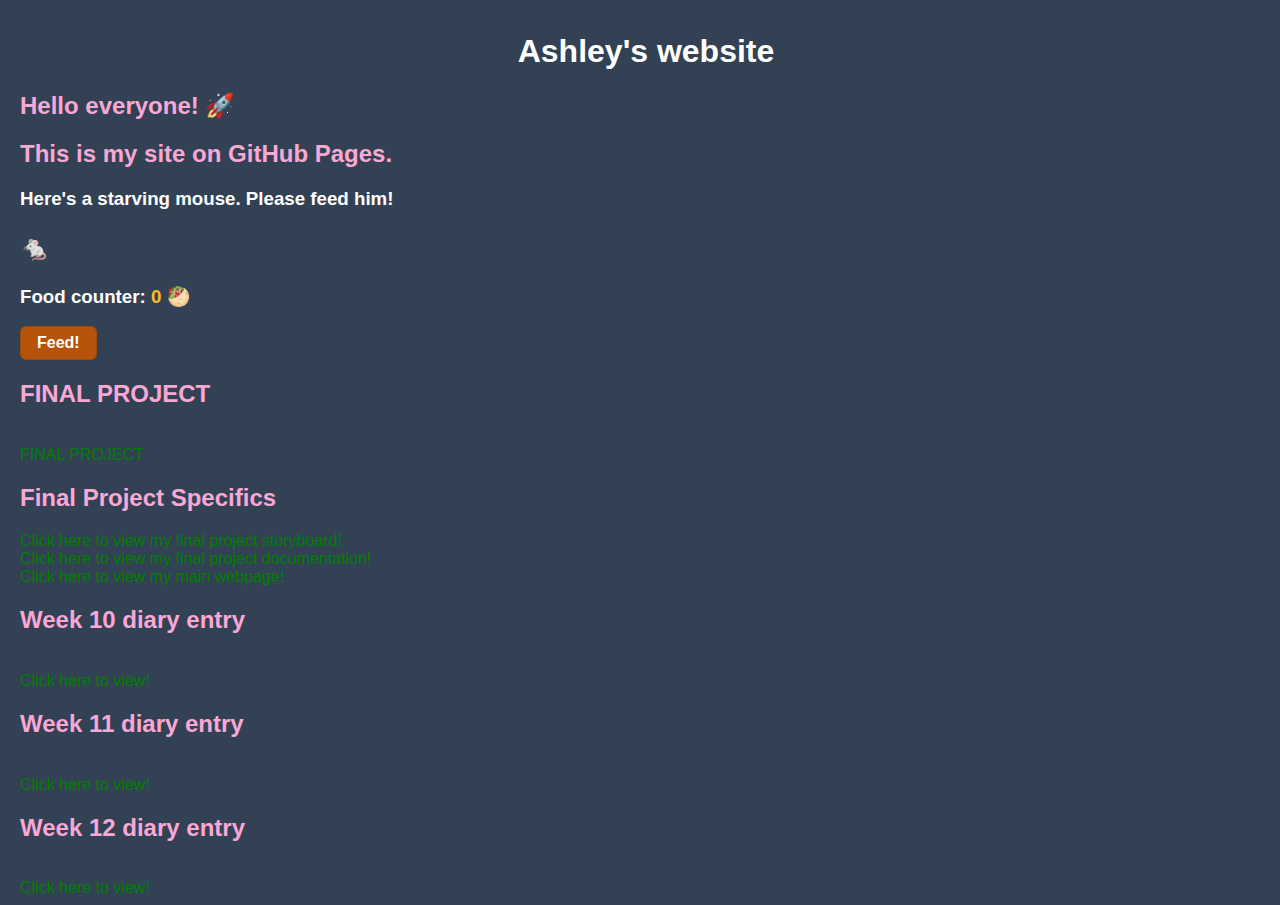
<file: index.html>
<!DOCTYPE html>
<html lang="en">
  <head>
    <title>My NM2207 GitHub Portfolio</title>
    <script src="scripts/counter.js"></script>
    <link rel="stylesheet" href="styles/styles.css" />
  </head>
  <body>
    <center><h1>Ashley's website</h1></center>
    <h2>Hello everyone! 🚀</h2>
    <h2>This is my site on GitHub Pages.</h2>
    <h3>Here's a starving mouse. Please feed him!</h3>
    <h3 class="mouse">🐁</h3>
    <h3>Food counter: <span class="counter">0</span> 🥙</h3>
    <button>Feed!</button>
    <hr=grey>
    <br>
    <h2> FINAL PROJECT</h2>
    <br>
    <a href="../FINAL PROJECT/index.html"> FINAL PROJECT </h3>
    <style>
a:link {
  color: green;
  background-color: transparent;
  text-decoration: none;
}
a:visited {
  color: pink;
  background-color: transparent;
  text-decoration: none;
}
a:hover {
  color: red;
  background-color: transparent;
  text-decoration: underline;
}
a:active {
  color: yellow;
  background-color: transparent;
  text-decoration: underline;
}
</style>
    
    <br>
    <h2>Final Project Specifics</h2>
    <style>
a:link {
  color: green;
  background-color: transparent;
  text-decoration: none;
}
a:visited {
  color: pink;
  background-color: transparent;
  text-decoration: none;
}
a:hover {
  color: red;
  background-color: transparent;
  text-decoration: underline;
}
a:active {
  color: yellow;
  background-color: transparent;
  text-decoration: underline;
}
</style>
    <a href="https://docs.google.com/document/d/1CjJ2oX8HediTY_D7ZOqJYivoy_h7bRm5obN8B_9thko/edit?usp=sharing"> Click here to view my final project storyboard! </h3>
    <br>
    <a href= "https://docs.google.com/document/d/1r9INZAQuKXOfGYmFhX9wLP4sR_EvI2CHPwiwa4qOhfo/edit?usp=sharing" > Click here to view my final project documentation! </h3>
    <br>
    <a href="../FINAL PROJECT/index.html"> Click here to view my main webpage! </h3>
   <br>
    <h2>Week 10 diary entry</h2>
    <br>
    <a href="https://docs.google.com/document/d/1LkVnINnqKmVir9Kpa6M1NCOhk_cOrur8_0uLnw_HtcQ/edit?usp=sharing"> Click here to view!
  
      <br>
    <h2>Week 11 diary entry</h2>
    <br>
    <a href="https://docs.google.com/document/d/10uxNs6GVsG9sHnrxuVjy3gZu86QZ3WKSbfYW8hz0DYA/edit?usp=sharing"> Click here to view!
  
      
      <br>
    <h2>Week 12 diary entry</h2>
    <br>
    <a href="https://docs.google.com/document/d/1kc17nK2WlrzdwEwUUpHNvhA8Ncq7YmoPMClQffkSN3Y/edit?usp=sharing"> Click here to view!

    
    
  </body>
</html>
</file>
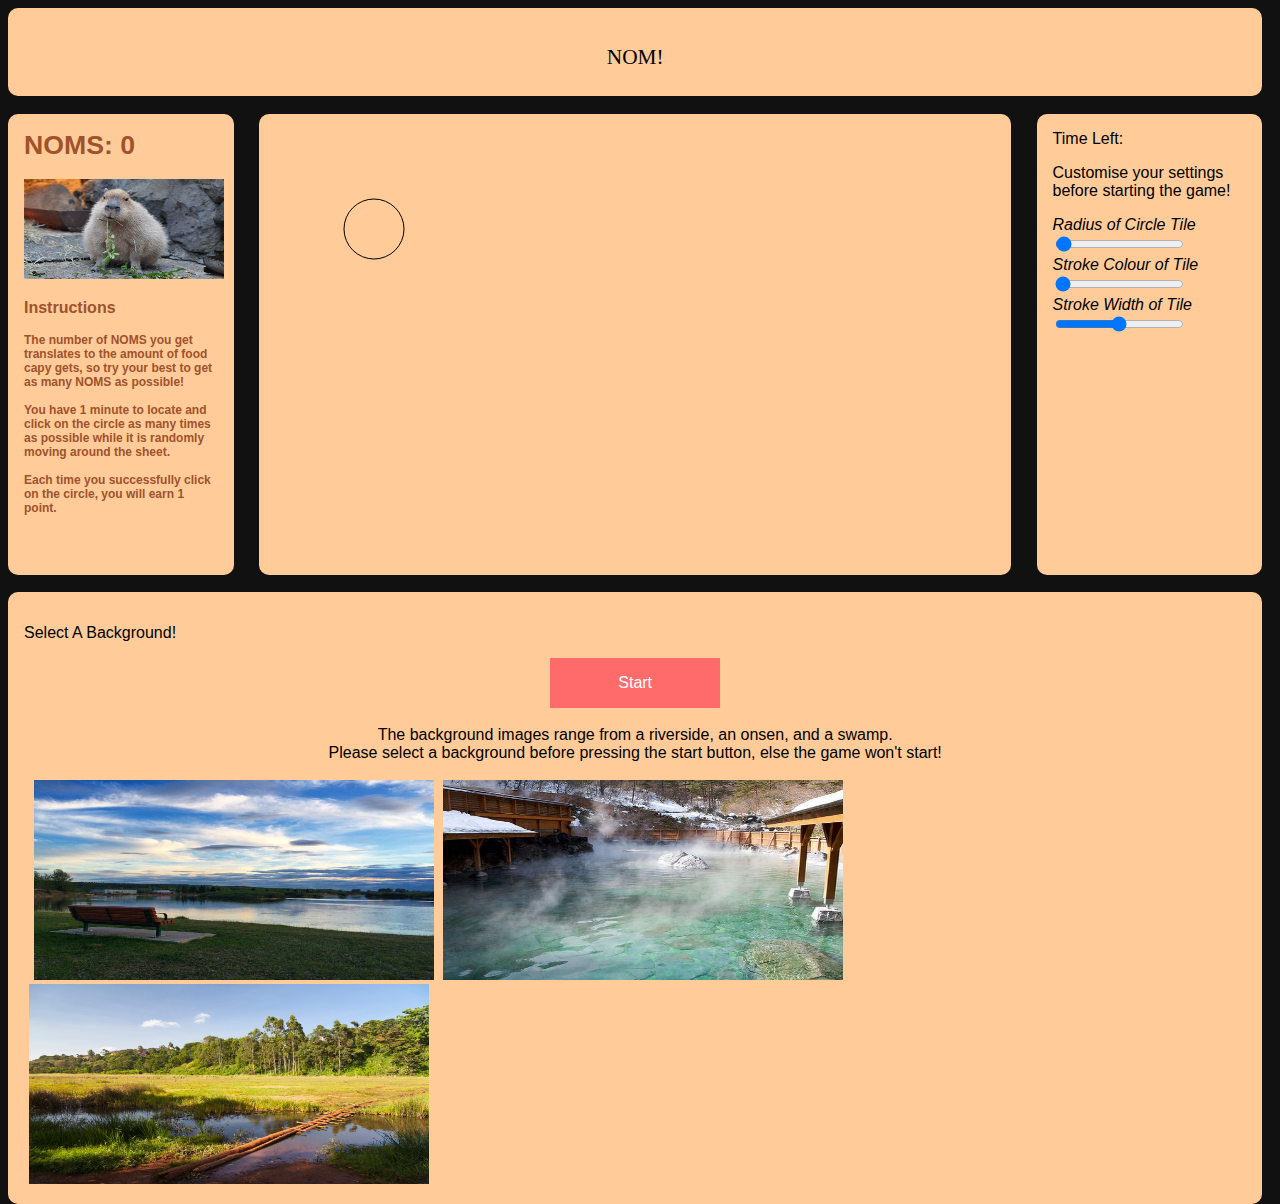
<file: FINAL PROJECT/game/index.html>
<!DOCTYPE html>

<html>
    <head>
        <meta charset="UTF-8">
        <link rel="stylesheet" type="text/css" href="css/appstyle.css">
        <title>Capy food collection game</title>
        <!--  Include the raphael library from jslibs directory  -->
        <script type="text/javascript" src="jslibs/raphael.js"></script>
        <!--  Include the script.js file with javascript code -->
        <script defer type="text/javascript" src="appscripts/script.js">
        </script>
    </head>

  <body>
    
    <div class="container">
      <header class="header" id="headerid">
        <p style="font-size: 16pt; font-family: 'Times New Roman', Times, serif; text-align: center;">NOM!</p>
        

      </header>
      <nav class="leftbar" id = "leftbar">
        <div id="scoreLabel" style="font-size: 20pt">NOMS: 0</div>
        <div id="instructions">
          <br>
            <img src="../game/resources/capygif.gif" width="200" height="100">
          <p style = "font-size: 12pt">Instructions</p> 
          <p style = "font-size: 9pt"> 
            The number of NOMS you get translates to the amount of food capy gets, so try your best to get as many NOMS as possible!<br>
            <br>
            You have 1 minute to locate and click on the circle as many times as possible while it is randomly moving around the sheet.<br>
            <br>
            Each time you successfully click on the circle, you will earn 1 point. <br><br>
            


          </p>
        </div> <br>
      </nav>

    
      <article class="content" id="centerDiv">
     </article>
      <aside class="rightbar" id="rightbar"> 
        <div>Time Left: <span id="time"></span></div>
        <p>Customise your settings before starting the game!</p>
           <!--  Used to adjust the radius, stroke color, and stroke width of an HTML element or a canvas object.  -->
        <label for="sliderRadius" class="label">Radius of Circle Tile</label>
        <input id="sliderRadius" type="range" min="0" max="40" step="0.05" value=".5" class="slider"> 
        <br>
        <label for="sliderStrokecolor" class="label">Stroke Colour of Tile</label>
        <input id="sliderStrokecolor" type="range" min="0" max="255" step="0.1" value=".5" class="slider">
        <br>
        <label for="sliderStrokewidth" class="label">Stroke Width of Tile</label>
        <input id="sliderStrokewidth" type="range" min="0" max="10" step="0.1" value="5" class="slider">
        <br>
        <br>
      </aside>

      <footer class="footer" id="footer">
        <p style="font-size: 12pt">Select A Background!</p>
      <!--<div class="tab" id="tabcontainer"> -->
       <center><button onclick="Start()" class="tablinks" id="bgTab" disabled > Start </button></center> 
      <!--</div> -->
        <br>
        <center>The background images range from a riverside, an onsen, and a swamp.<br>
            Please select a background before pressing the start button, else the game won't start!<br>
         </center>
        <br>
        <div id="Background" class="difficulty">
          <img style="margin-left: 10px" id="level1" class="bgimg" src="resources/riverside.jpeg" width="400" height="200">
          <img id="level2" class="bgimg" src="resources/onsen.jpeg" width="400" height="200">
          <img id="level3" class="bgimg" src="resources/swamp.jpg" width="400" height="200">
        </div>

      </footer>
    </div>
  
  </body>
</html>
</file>
<file: styles/styles.css>
body {
  background-color: #334155;
  font-family: -apple-system, BlinkMacSystemFont, Segoe UI, Roboto, Oxygen,
    Ubuntu, Cantarell, Fira Sans, Droid Sans, Helvetica Neue, sans-serif;
  color: white;
  padding-left: 12px;
  padding-top: 4px;
}

.mouse {
  font-size: 24px;
}

.counter {
  color: #fbbf24;
}

h2 {
  color: #f9a8d4;
}

/* CSS */
button {
  appearance: none;
  background-color: #b45309;
  border: 1px solid rgba(27, 31, 35, 0.15);
  border-radius: 6px;
  box-shadow: rgba(27, 31, 35, 0.1) 0 1px 0;
  box-sizing: border-box;
  color: #fff;
  cursor: pointer;
  display: inline-block;
  font-size: 16px;
  font-weight: 600;
  line-height: 20px;
  padding: 6px 16px;
  position: relative;
  text-align: center;
}

button:hover {
  background-color: #92400e;
}
</file>
<file: FINAL PROJECT/game/css/appstyle.css>
html, body {
	height:100%;
	width:100%;
  background-color: #111;
  background-size: 100% 100%;
}


#aside {
  /* assign3: background image for page */
  background-size: 100px 50px;
}


.sidebar {
    text-align: center; /* assign3: center titles*/
}

.contentpara {
  color: "blue";
}


.container {
  font-family: Helvetica, Arial, sans-serif;
  height:98%;
  width:98%;
}

.container > * {
  background-color: #ffcc99;
  padding: 1em;
  margin-bottom: 2%; 
  border-radius: 10px;  /* assign3: border radius  for rounding coursers*/
}


.content {
  min-height: 40%;
  overflow-y: scroll;
}


/* Now let's apply grid for just for wider viewports. */
@media screen and (min-width: 40em) {}
  .container > * {
    margin-bottom: 0;
  }
  /* Define the grid */
.container {
    display: grid;
    grid-template-columns: 18% 60% 18%;
    grid-gap: 2% 2%;
    grid-template-rows: 10% auto 10%;
  }


  /* Place items on the grid */
  .header {
    grid-column: 1 / span 3;

  }
  .sidebar {
    grid-row-end: span 2;
  }
  .content {
    grid-column: 2;
  }

  .footer {
    grid-column: 1 / span 3;
    grid-row-end: span 2;


}

.label {
  font-style: italic;
}

#leftbar{
    font-family: Arial, Helvetica, sans-serif;
    color:sienna;
    font-weight: bold;
}

.tablinks {
        background-color: #FF6B6B;
        border: none;
        color: white;
        padding: 16px 68px;
        text-align: center;
        text-decoration: none;
        display: inline-block;
        font-size: 16px;
        -webkit-transition-duration: 0.4s;
        transition-duration: 0.4s;
        cursor: pointer;
      }

.tablinks:hover {
        background-color: #BA4E4E;
      }

#tabcontainer {
        width: auto;
/*        overflow: hidden;*/
        background-color:#FF6B6B;
      }

.bgimg {
      margin-left: 5px;
    }
</file>
